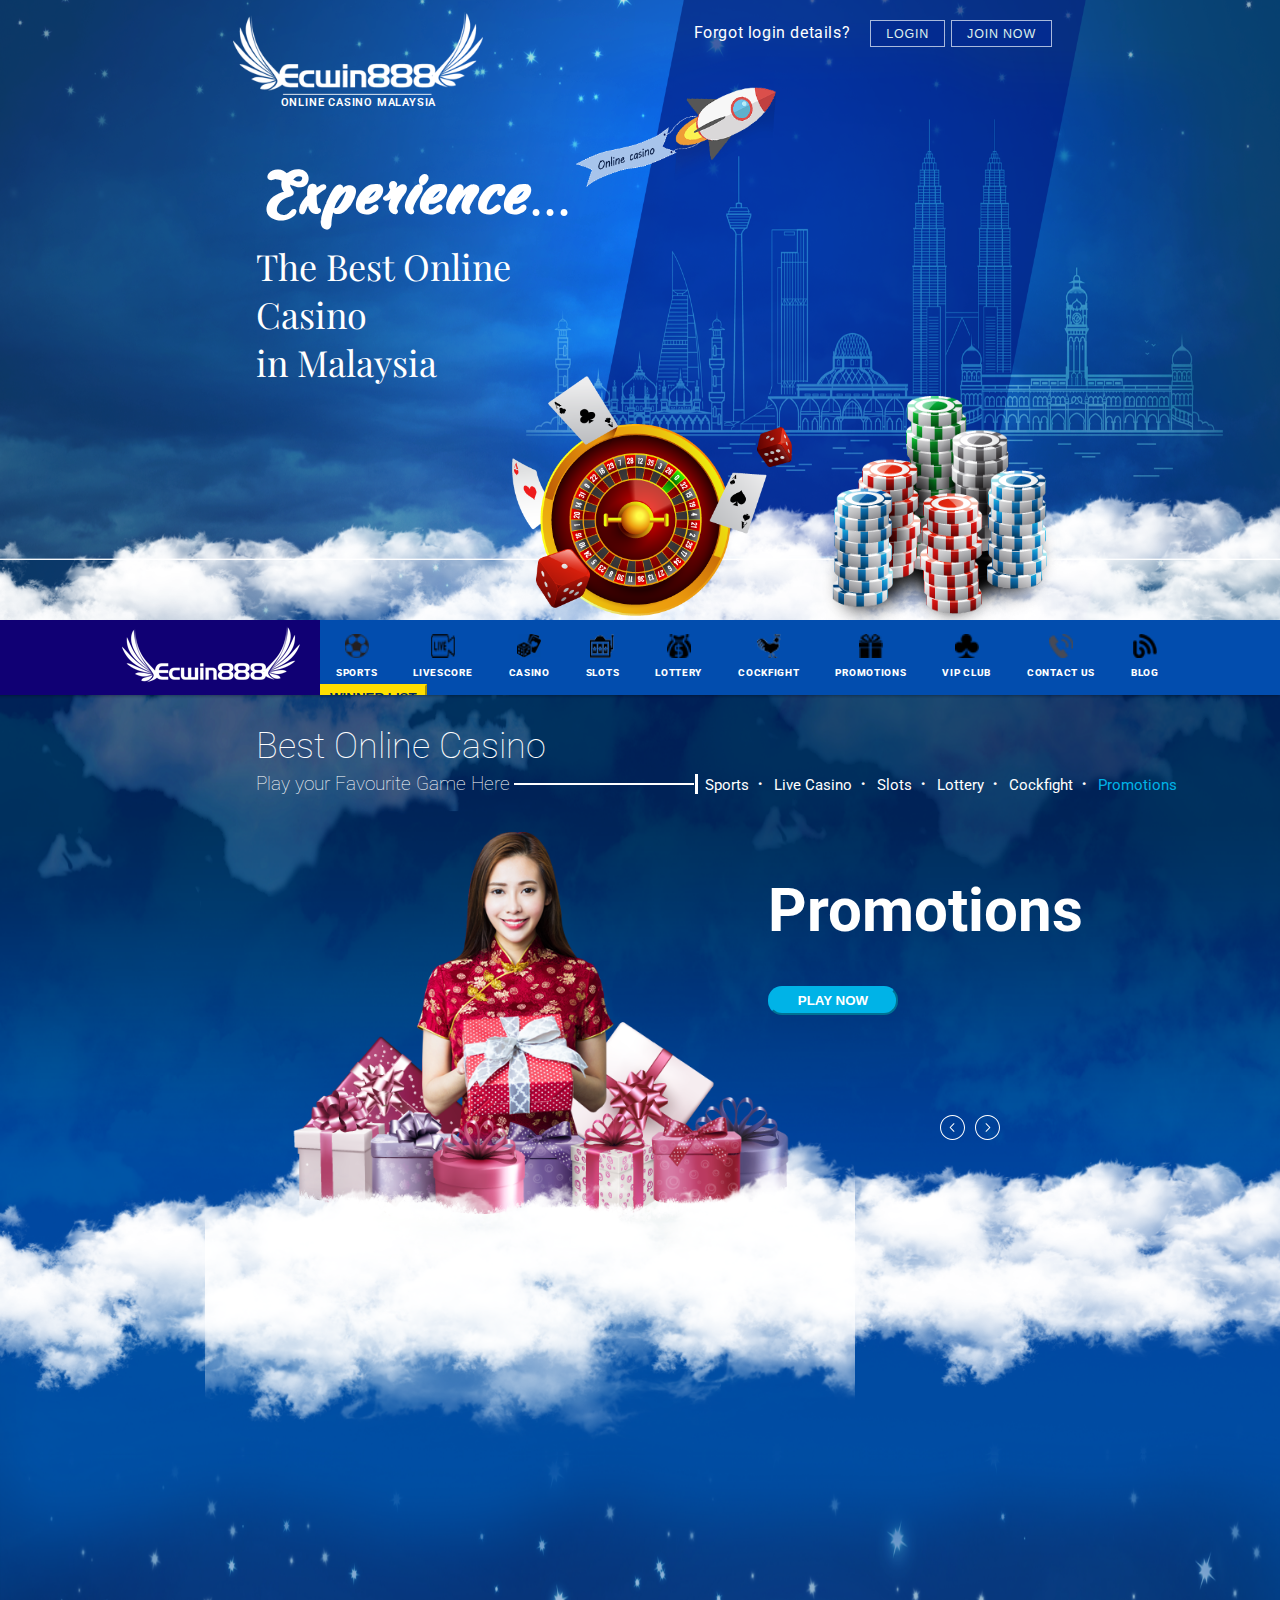
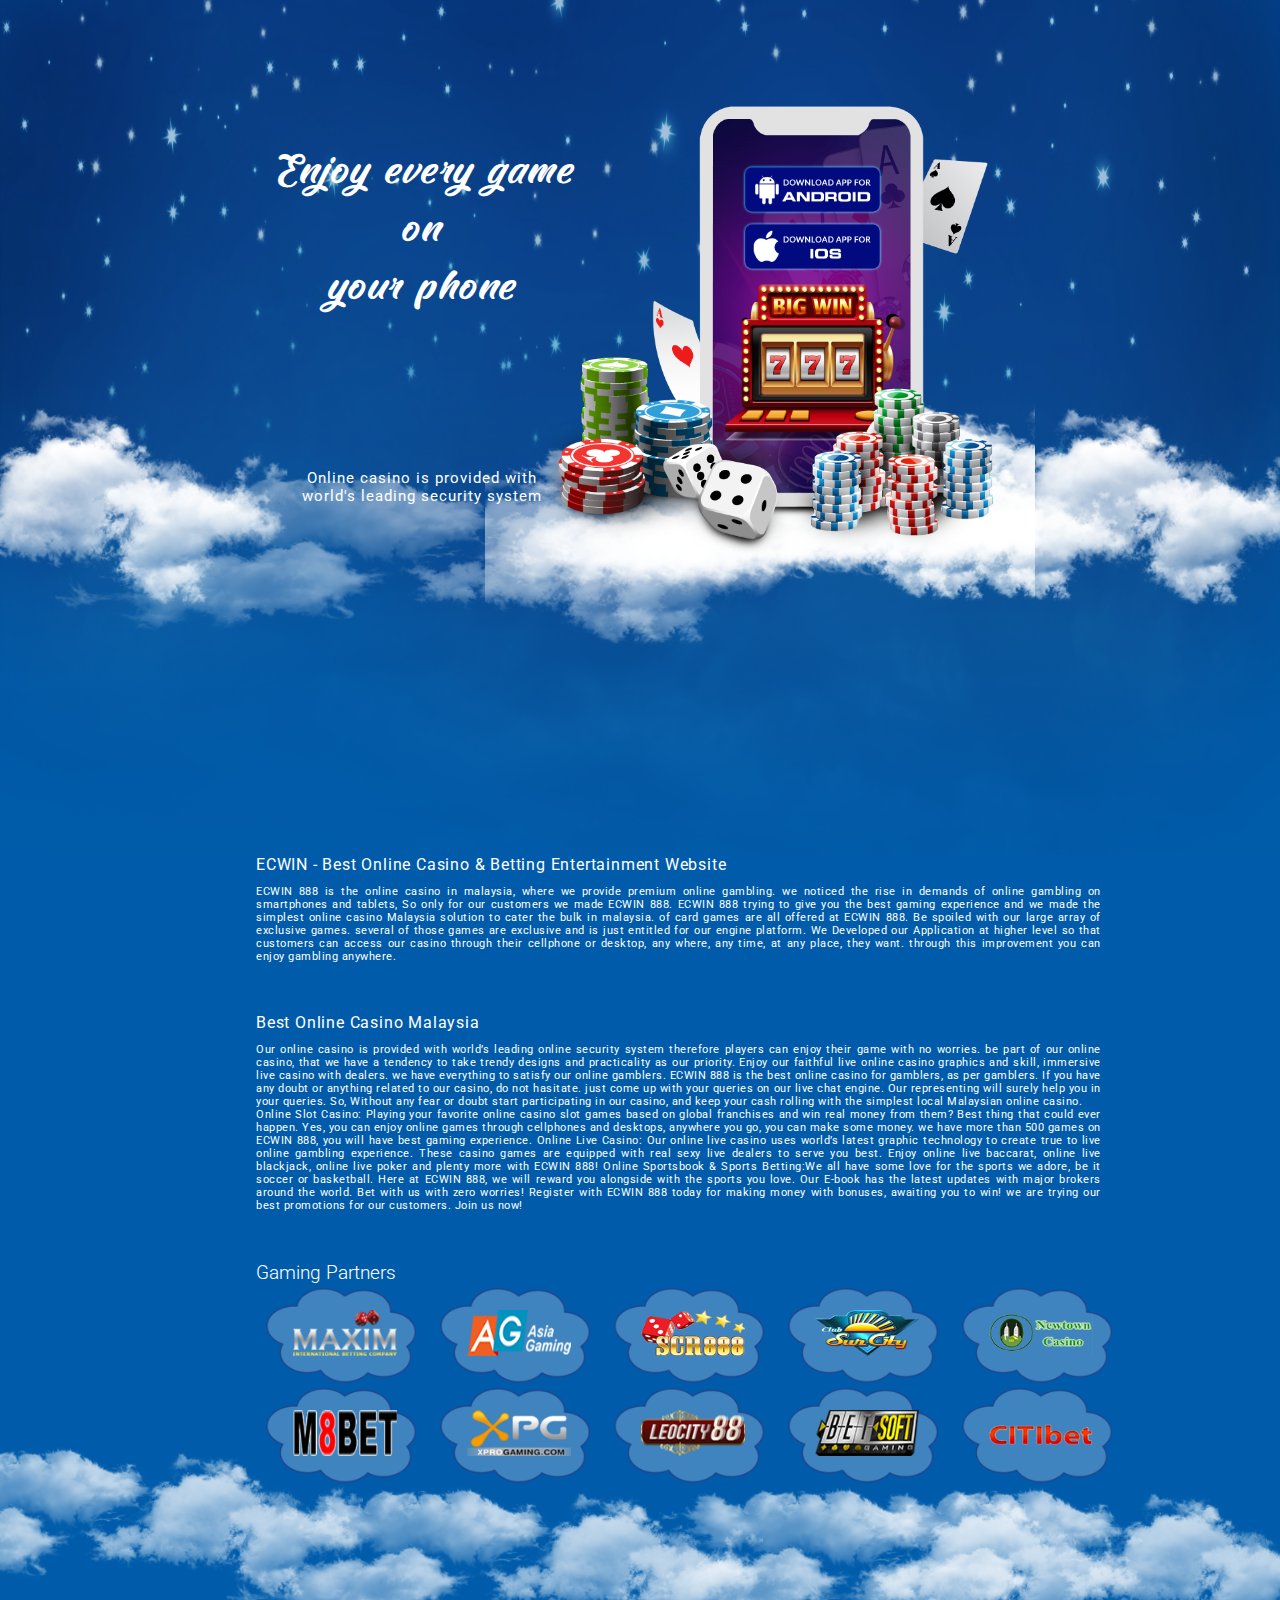
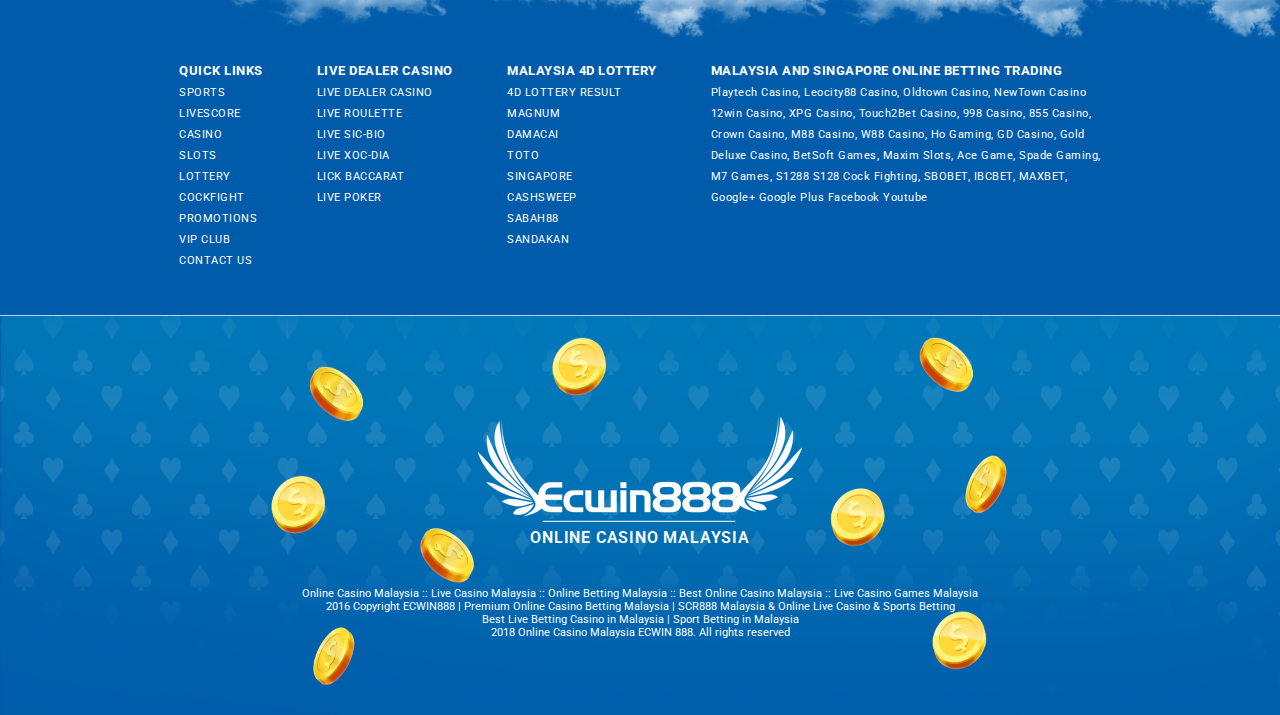
<file: index.html>
<!-- <link rel="stylesheet" href="https://maxcdn.bootstrapcdn.com/bootstrap/4.1.0/css/bootstrap.min.css">
		<script src="https://ajax.googleapis.com/ajax/libs/jquery/3.3.1/jquery.min.js"></script>
		 Latest compiled JavaScript
		<script src="https://maxcdn.bootstrapcdn.com/bootstrap/4.1.0/js/bootstrap.min.js"></script> -->

<!DOCTYPE html>
<html>
	<head>
		<title>Ecwinn888</title>
		<meta charset="utf-8">
		<meta http-equiv="X-UA-Compatible" content="IE=edge">
		<meta name="viewport" content="width=device-width, initial-scale=1.0">
		<link href="https://fonts.googleapis.com/css?family=Roboto:300" rel="stylesheet">
		<link href="https://fonts.googleapis.com/css?family=Playfair+Display" rel="stylesheet">
		<link href="https://fonts.googleapis.com/css?family=Lato:300" rel="stylesheet">
		<script src="https://ajax.googleapis.com/ajax/libs/jquery/3.2.1/jquery.min.js"></script>
		<link rel="stylesheet" media="screen and (min-device-width: 310px) and (max-device-width: 799px)" href="trial.css">
		<link rel="stylesheet" media="screen and (min-device-width: 800px)" href="css/styles.css">
		<link rel="stylesheet" href="css/responsive.css">
	</head>
	<body>
		<div id="section1">
			<header>
				<div id="floats-right">
					<span><a href="#" target="_blank">Forgot login details?</a></span>
					<div id="login">
						<a href="#"><button>LOGIN</button></a>
						<a href="#"><button>JOIN NOW</button></a>
					</div>
				</div>
				<div id="logo">
					<a href="#"><img src="images/Logo.png" alt="Ecwin Logo"></a>
					<p>ONLINE CASINO MALAYSIA</p>
				</div>
				<div id="rocket">
					<img src="images/rocket.png" alt="rocket">
				</div>
			</header>
			<div id="block_1">
				<h1>Experience...</h1>
				<h2 id="font-1">The Best Online Casino<br>in Malaysia</h2>
			</div>
			<div id="clouds-1">
				<img src="images/sky.png" alt="clouds">
			</div>
			<div id="roulette">
				<img src="images/img1.png" alt="Roulette" id="spin">
				<span><img src="images/img2.png" id="poker_coins"></span>
			</div>
		</div>
		<nav>
			<div id="nav_logo">
				<div><img src="images/small_logo.png" alt="logo"></div>
			</div>
			<div id="nav_menu">
				<div><a href="#"><img src="images/football.png"><p>SPORTS</p></a></div>
				<div><a href="#"><img src="images/live.png"><p>LIVESCORE</p></a></div>
				<div><a href="#"><img src="images/casino.png"><p>CASINO</p></a></div>
				<div><a href="#"><img src="images/slots.png"><p>SLOTS</p></a></div>
				<div><a href="#"><img src="images/lottery.png"><p>LOTTERY</p></a></div>
				<div><a href="#"><img src="images/cockfight.png"><p>COCKFIGHT</p></a></div>
				<div><a href="#"><img src="images/promotions.png"><p>PROMOTIONS</p></a></div>
				<div><a href="#"><img src="images/vip.png"><p>VIP CLUB</p></a></div>
				<div><a href="#"><img src="images/contact.png"><p>CONTACT US</p></a></div>
				<div><a href="#"><img src="images/blogs.png"><p>BLOG</p></a></div>
				<a href="#"></a><button>WINNER LIST</button></a>
			</div>
		</nav>
		<section id="section2">
			<div id="section2_div">
				<h2>Best Online Casino</h2>
				<div id="inlines">
					<h3>Play your Favourite Game Here</h3>
				</div>
				<div id="line"></div>
				<div id="vertical_line"></div>
				<div id="menu">
					<div id="sports-menu"><a href="#menu">Sports</a><span class="spot">.</span></div>
					<div>Live Casino<span class="spot">.</span></div>
					<div>Slots<span class="spot">.</span></div>
					<div>Lottery<span class="spot">.</span></div>
					<div>Cockfight<span class="spot">.</span></div>
					<div class="active" id="promotions-menu">Promotions</div>
				</div>
			</div>

			<div id="promotions">
				<img src="images/img3.png" id="women">
				<img src="images/sky.png" id="cloud-2">
				<div id="play">
				<h2 class="change-heading">Promotions</h2>
				<div id="play_button"><button id="play_now">PLAY NOW</button></div>
				</div>
				<img src="images/next.svg" class="next" style="width: 25px; position: absolute; right: 280px; top: 420px">
				<img src="images/previous.svg" class="previous" style="width: 25px; position: absolute; right: 315px; top: 420px">
			</div>
		</section>

		<section id="section3">
			<div id="enjoy">
				<h2>Enjoy every game on<br>your phone</h2>
				<p>Online casino is provided with<br>world's leading security system</p>
			</div>
			<div id="mobile">
				<img src="images/cloud3.png" alt="clouds" id="cloud-3">
				<img src="images/mobile.png" alt="Mobile" id="combo">
			</div>
		</section>
		<section id="section4">
			<div id="ecwin">
				<div>
	               <p class="ecwin-p">ECWIN - Best Online Casino & Betting Entertainment Website</p>
	               <p class="ecwin-p2">ECWIN 888 is the online casino in malaysia, where we provide premium online gambling. we noticed the rise in demands of online gambling on smartphones and tablets, So only for our customers we made ECWIN 888. ECWIN 888 trying to give you the best gaming experience and we made the simplest online casino Malaysia solution to cater the bulk in malaysia. of card games are all offered at ECWIN 888. Be spoiled with our large array of exclusive games. several of those games are exclusive and is just entitled for our engine platform. We Developed our Application at higher level so that customers can access our casino through their cellphone or desktop, any where, any time, at any place, they want. through this improvement you can enjoy gambling anywhere.</p>
	            </div>
	            <div>
	               <p class="ecwin-p">Best Online Casino Malaysia</p>
	               <p class="ecwin-p2">Our online casino is provided with world’s leading online security system therefore players can enjoy their game with no worries. be part of our online casino, that we have a tendency to take trendy designs and practicality as our priority. Enjoy our faithful live online casino graphics and skill, immersive live casino with dealers. we have everything to satisfy our online gamblers. ECWIN 888 is the best online casino for gamblers, as per gamblers. If you have any doubt or anything related to our casino, do not hasitate. just come up with your queries on our live chat engine. Our representing will surely help you in your queries. So, Without any fear or doubt start participating in our casino, and keep your cash rolling with the simplest local Malaysian online casino.<br>
	                  Online Slot Casino: Playing your favorite online casino slot games based on global franchises and win real money from them? Best thing that could ever happen. Yes, you can enjoy online games through
	                  cellphones and desktops, anywhere you go, you can make some money. we have more than 500 games on ECWIN 888, you will have best gaming experience. Online Live Casino: Our online live casino uses world’s latest graphic technology to create true to live online gambling experience. These casino games are equipped with real sexy live dealers to serve you best. Enjoy online live baccarat, online live
	                  blackjack, online live poker and plenty more with ECWIN 888! Online Sportsbook & Sports Betting:We all have some love for the sports we adore, be it soccer or basketball. Here at ECWIN 888, we will reward you alongside with the sports you love. Our E-book has the latest updates with major brokers around the world. Bet with us with zero worries! Register with ECWIN 888 today for making money with bonuses, awaiting you to win! we are trying our best promotions for our customers. Join us now!</p>
	            </div>
        	</div>
        	<img src="images/sky.png" id="hide">
        	<div id="partners">
        	<h3>Gaming Partners</h3>
        	<div><a href=""><img src="images/maxim.png"></a></div>
			<div><a href=""><img src="images/asiagaming.png"></a></div>
			<div><a href=""><img src="images/scr888.png"></a></div>
			<div><a href=""><img src="images/suncity.png"></a></div>
			<div><a href=""><img src="images/newtown.png"></a></div>
			<div><a href=""><img src="images/m8bet.png"></a></div>
			<div><a href=""><img src="images/xpg.png"></a></div>
			<div><a href=""><img src="images/leocity88.png"></a></div>
			<div><a href=""><img src="images/betsoft.png"></a></div>
			<div><a href=""><img src="images/citibet.png"></a></div>
        	</div>
        	<img src="images/cloud4.png" alt="clouds" id="clouds-4">
        </section>
        <section id="section5">
        	<div id="links">
        	<div>
            	<p><span class="headings">QUICK LINKS</span></a></p>
            	<p><a href="">SPORTS</a></p>
            	<p><a href="">LIVESCORE</a></p>
            	<p><a href="">CASINO</a></p>
            	<p><a href="">SLOTS</a></p>
            	<p><a href="">LOTTERY</a></p>
            	<p><a href="">COCKFIGHT</a></p>
            	<p><a href="">PROMOTIONS</a></p>
            	<p><a href="">VIP CLUB</a></p>
           		<p><a href="">CONTACT US</a></p>
            </div>
            <div>
               <p><span class="headings">LIVE DEALER CASINO</span></p>
               <p><a href="">LIVE DEALER CASINO</a></p>
               <p><a href="">LIVE ROULETTE</a></p>
               <p><a href="">LIVE SIC-BIO</a></p>
               <p><a href="">LIVE XOC-DIA</a></p>
               <p><a href="">LICK BACCARAT</a></p>
               <p><a href="">LIVE POKER</a></p>
            </div>
       		<div>
               <p><span class="headings">MALAYSIA 4D LOTTERY</span></p>
               <p><a href="">4D LOTTERY RESULT</a></p>
               <p><a href="">MAGNUM</a></p>
               <p><a href="">DAMACAI</a></p>
               <p><a href="">TOTO</a></p>
               <p><a href="">SINGAPORE</a></p>
               <p><a href="">CASHSWEEP</a></p>
               <p><a href="">SABAH88</a></p>
               <p><a href="">SANDAKAN</a></p>
        	</div>
        	<div>
               <p><span class="headings">MALAYSIA AND SINGAPORE ONLINE BETTING TRADING</span></p>
               <p>Playtech Casino, Leocity88 Casino, Oldtown Casino, NewTown Casino</p>
               <p>12win Casino, XPG Casino, Touch2Bet Casino, 998 Casino, 855 Casino,</p>
               <p>Crown Casino, M88 Casino, W88 Casino, Ho Gaming, GD Casino, Gold</p>
               <p>Deluxe Casino, BetSoft Games, Maxim Slots, Ace Game, Spade Gaming,</p>
               <p>M7 Games, S1288 S128 Cock Fighting, SBOBET, IBCBET, MAXBET,</p>
               <p>Google+ Google Plus Facebook Youtube</p>
        	</div>
      	</div>
        </section>
        <section id="section6">
        	<div id="big_logo">
      			<a href="#"><img src="images/Logo.png"></a>
      			<p id="malaysia">ONLINE CASINO MALAYSIA</p>
      			<div id="copyright">
	      			<p class="small-p">Online Casino Malaysia :: Live Casino Malaysia :: Online Betting Malaysia :: Best Online Casino Malaysia :: Live Casino Games Malaysia</p>
	      			<p class="small-p"> 2016 Copyright ECWIN888 | Premium Online Casino Betting Malaysia | SCR888 Malaysia & Online Live Casino & Sports Betting</p>
	      			<p class="small-p">Best Live  Betting Casino in Malaysia | Sport Betting in Malaysia</p>
	      			<p class="small-p">2018 Online Casino Malaysia ECWIN 888. All rights reserved</p>
      			</div>
    		</div>
        </section>
        <script src="js/script.js"></script>
	</body>
</html>
</file>
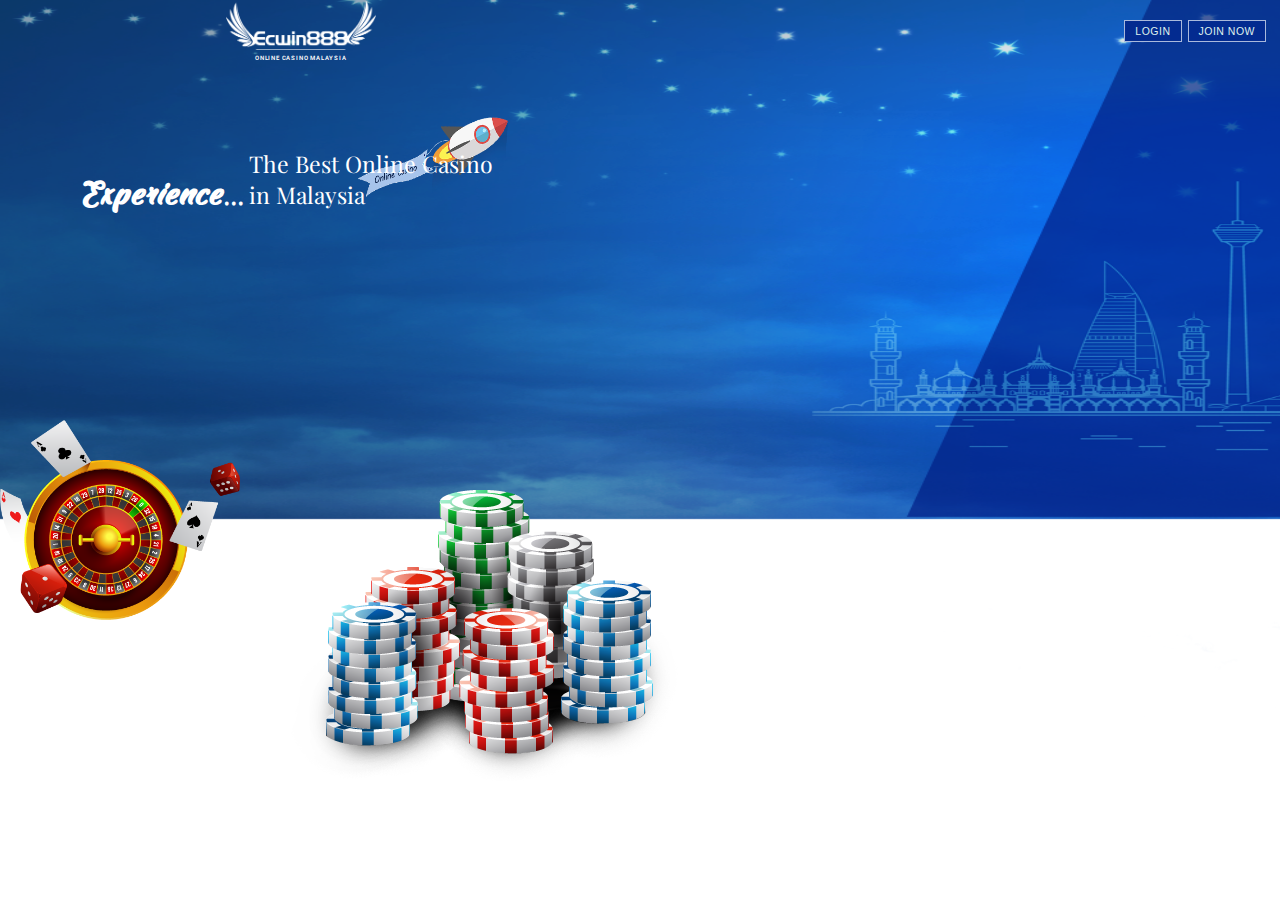
<file: trial.html>
<!DOCTYPE html>
<html>
<head>
	<title>Ecwinn888</title>
	<meta charset="utf-8">
	<meta http-equiv="X-UA-Compatible" content="IE=edge">
	<meta name="viewport" content="width=device-width, initial-scale=1.0">
	<link href="https://fonts.googleapis.com/css?family=Roboto:300" rel="stylesheet">
	<link href="https://fonts.googleapis.com/css?family=Playfair+Display" rel="stylesheet">
	<link href="https://fonts.googleapis.com/css?family=Lato:300" rel="stylesheet">
	<link rel="stylesheet" href="trial.css">
	<link rel="stylesheet" href="css/responsive.css">
</head>
<body>
		<div id="section1">
			<header>
				<div id="floats-right">
					<span><a href="#" target="_blank">Forgot login details?</a></span>
					<div id="login">
						<a href="#"><button>LOGIN</button></a>
						<a href="#"><button>JOIN NOW</button></a>
					</div>
				</div>

				<div id="logo">
					<a href="#"><img src="images/Logo.png" alt="Ecwin Logo"></a>
					<p>ONLINE CASINO MALAYSIA</p>
				</div>
				<div id="rocket">
					<img src="images/rocket.png" alt="rocket">
				</div>
			</header>

 			<div id="block_1">
				<h1>Experience...</h1>
				<h2 id="font-1">The Best Online Casino<br>in Malaysia</h2>
			</div>

			<div id="clouds-1">
				<img src="images/sky.png" alt="clouds">
			</div>
			<div id="roulette">
				<img src="images/img1.png" alt="Roulette" id="spin">
				<span><img src="images/img2.png" id="poker"></span>
			</div>

		</div>
</body>
</html>
</file>
<file: trial.css>
@font-face {
 	font-family: Reality-Sunday-light;
 	src: url('fonts/Reality-Sunday-light.ttf');
 }

html{
	margin: 0;
	padding: 0;
	/*height: 3062px;*/
	font-family: 'Roboto', sans-serif;
}

body{
	margin: 0;
}

header{
	width: 100%;
	color: #deefec;
}

a{
	text-decoration: none;
}

#section1{
	display: block;
	background-image: url("images/banner-bg-1.png");
	background-repeat: no-repeat;
	background-size: 200% 100%;
	background-position: -240px 0px;
	height: 520px;
}

#floats-right{
	position: relative;
	float: right;
	/*right: -4%;*/
	top: 20px;
}

span a{
	display: none;
	letter-spacing: 0.6px;
	cursor: pointer;
	text-decoration: none;
}

a:link {
    color: #fff;
}

a:visited {
    color: #fff;
}

a:active {
    color: #fff;
}

#login {
	display: inline;
	margin-right: 12px;   /*226px*/
/*	margin-left: 16px;*/
}

#login button{
	border: 0.1px solid #a9b9dc;
	background: #032B90;
	font-size: 10.5px;
	padding: 4px 10px 4px 10px;
	letter-spacing: 0.5px;
	color: #deefec;
	cursor: pointer;
	margin-right: 2px;
}

#logo {
	position: absolute;
	width: 47%;
	text-align: center;
}

#logo img{
	width: 150px;
}

#logo p{
	margin: 0;
	font-size: 0.1em;
	font-weight: 600;
	letter-spacing: 0.8px;
	color: #fff;
	position: relative;
	top: -10px;
	text-decoration: none;
}

#rocket {
	position: absolute;
	left: 28%;
	top: 13%;
}

#rocket img{
	width: 150px;
	height: 80px;
}

#block_1 {
	position: absolute;
	display: inline-block;
	left: 6%;
	top: 128px;
	width: 80%;
	margin-top: 20px;
}

h1{
	display: inline-block;
	font-size: 38px;
	font-family: 'Reality-Sunday-light' , 'Roboto', sans-serif;
	color: #fff;
	letter-spacing: 2px;
	margin-bottom: 0;
}

h2#font-1{
	display: inline-block;
	font-size: 23px;
	color: #fff;
	margin: 0;
	font-family: 'Playfair Display', serif;
	font-weight: lighter;
}

#clouds-1{
	position: absolute;
	width: 100%;
	top: 67%;
}

#clouds-1 img{
	width: 100%;
	height: 230px;
}

#roulette{
	position: absolute;
	top: 62%;
	/*left: 40%;*/
}

#spin{
	position: absolute;
	top: -30px;
	width: 210px;
	height: 170px;
}

#roulette span{
	position: absolute;
	top: 40px;
	left: 170px;
}

#poker_coins{
	position: absolute;
	/*right: -20px;*/
	width: 150px;
	height: 150px;
}

nav {
	width: 100%;
	background-color: black;
	position: sticky;
	top: 0;
	z-index: 99;
	overflow: hidden;
	-webkit-transform: translateZ(0);
}

#nav_logo{
	width: 40%;
	display: inline-block;
	text-align: right;
	background-color: #100074;
}

#nav_logo img {
	width: 100px;
	height: 44px;
	position: relative;
	top: 6px;
	right: 12px;
}

#nav_menu{
	width: 60%;
	display: inline-block;
	text-align: left;
	vertical-align: middle;
	position: absolute;
	background-color: #024dae;
	height: 100%;

}

#nav_menu div{
	display: none;
	color: #fff;
	font-weight: 800;
	letter-spacing: 0.7px;
	height: contain;
	text-align: center;
	margin: 8px 4px 4px 4px;
	padding: 6px 12px 18px 12px;
	position: relative;
}

#nav_menu div>a{
	text-decoration: none;
}

#nav_menu img{
	margin-bottom: 5px;
	width: 24px;
	height: 24px;
}

#nav_menu p{
	margin: 0;
	font-size: 10px;
}

#nav_menu button{
	position: relative;
	top: 10px;
	left: 30px;
	text-align: center;
	border-color: #ffdf00;
	padding: 4px 8px 4px 8px;
	background-color: #ffdf00;
	color: #00295f;
	font-weight: 600;
	cursor: pointer;
}

#section2{
	display: block;
	position: relative;
	background-image: url("images/blue-bg.png");
	background-size: 100% 100%;
	height: 76%;
}

#section2_div{
	position: relative;
}

#section2 h2 {
	font-family: 'Roboto', sans-serif;
	color: #fff;
	font-size: 36px;
	font-weight: lighter;
	margin-bottom: 0;
	margin-top: 0;
	text-align: center;
}

#section2 h3 {
	margin-top: 0;
	/*margin-bottom: 4px;*/
	color: #fff;
	font-family: 'Roboto', sans-serif;
	font-weight: lighter;
	text-align: center;
}

#menu {
	display: inline-block;
	text-align: center;
	width: 100%;
}

#menu div{
	display: inline-block;
	color: white;
	font-size: 11px;
	/*text-align: center;*/
}

.spot{
	padding: 0 0px 0 3px;
	font-size: 25px;
	position: relative;
	bottom: 2px;
	display: inline;
	width: 2px;
	color: #fff;
}

#promotions{
	position: relative;
	text-align: center;
}

#women{
	width: 320px;
	position: relative;
	/*left: 16%;*/
	top: 130px;
	z-index: 2;
	text-align: center;
}

#sports{
	width: 320px;
	position: relative;
	/*left: 16%;*/
	top: 130px;
	z-index: 2;
	text-align: center;
}

#cloud-2{
	width: 100%;
}

#play{
	position: absolute;
	/*left: 60%;*/
	top: 20px;
	left: 0;
	right: 0;
}

#play h2{
	font-size: 40px;
	font-weight: bolder;
	margin: 0;
	text-align: center;
	position: relative;
}


button#play_now{
	display: block;
	vertical-align: middle;
	width: 130px;
	position: relative;
	top: 20px;
	left: 90px;
	padding: 7px 12px 7px 12px;
	box-shadow: 0;
	border-color: #00B3E7;
	border-radius: 16px;
	cursor: pointer;
	background: #00B3E7;
	color: #fff;
	font-weight: 600;
}

#section3{
	display: block;
	position: relative;
	background-image: url("images/bg-1.png");
	background-size: 100% 100%;
	height: 540px;
}

div#enjoy{
	position: relative;
	color: #fff;
	top: 40px;
	letter-spacing: 1.5px;
	width: 100%;
	text-align: center;
	z-index: 5;
	margin: 0;
	/*overflow: hidden;*/
}

#enjoy h2 {
	font-family: 'Reality-Sunday-light' , 'Roboto', sans-serif;
	font-weight: lighter;
	margin: 0 0 10px 0;
	font-size: 40px;
}

#enjoy p{
	font-size: 15px;
	letter-spacing: 1px;
}

#cloud-3{
	position: absolute;
	bottom: 0px;
	height: 140px;
	text-align: right;
	width: 100%;
}

#combo{
	position: absolute;
	width: 340px;
	right: 0px;
	bottom: 0;
}

#section4{
	display: block;
	position: relative;
	background-color: #005CAA;
	background-size: 100% 100%;
	height: 80%;
}

#ecwin{
	width: 66%;
	position: relative;
	margin-right: 20%;
	margin-left: 20%;
	color: #fff;
	text-align: justify;
	overflow-y: scroll;
	height: 300px;
}

.ecwin-p{
	margin: 0;
	font-weight: 400;
	/*letter-spacing: px;*/
}

.ecwin-p2{
	font-size: 10px;
	letter-spacing: 0.5px;
}


#hide{
	width: 100%;
	height: 270px;
}

#partners{
	position: relative;
	margin-left: 10%;
	margin-right: 10%;
	display: block;
	width: 85%;
}

#partners h3 {
	display: inline-block;
	color: #fff;
	margin: 0 10px 0 0;
	font-weight: 300;
	width: 80%;
}

#partners div {
	display: inline-block;
	width: 100px;
	height: 76px;
	margin: 2px 10px;
	background-image: url("images/cloud.png");
	background-color: #005caa;
	background-repeat: no-repeat;
	background-size: 100% 100%;
}

#partners img {
	position: relative;
	width: 70px;
	height: 28px;
	left: 16px;
	top: 22px;
}

#clouds-4{
	position: relative;
	width: 100%;
	height: 190px;
	bottom: 10px;
}

#section5{
	display: block;
	position: relative;
	background-color: #005CAA;
	background-size: 100% 100%;
	height: 330px;
}

#links{
	text-align: center;
	font-size: 8px;
	position: absolute;
	/*left: 22%;*/
	color: #fff;
	width: 100%;
	/*margin: 0 0 100px 0;*/
}

.headings{
	font-size: 10px;
	font-weight: bolder;
}

#links div{
	display: inline-block;
	vertical-align: top;
	margin-right: 2%;
}

#links div:last-child{
	margin-right: 0;
}

#links a{
	text-decoration: none;
}

#links p{
	text-align: left;
	margin: 6px 0;
	letter-spacing: 0.5px;
}

#section6{
	display: block;
	position: relative;
	background-image: url("images/footer-bg.png");
	background-size: 500% 100%;
	height: 350px;
}

#big_logo{
	text-align: center;
	position: relative;
	top: 25%;
}

#big_logo img{
	width: 240px;
}

#malaysia{
	text-align: center;
	margin: 0 0 20px 0;
	font-size: 12px;
	font-weight: 600;
	letter-spacing: 0.8px;
	color: #fff;
	position: relative;
	top: -16px;
	text-decoration: none;
}

.small-p{
	text-align: center;
	position: relative;
	font-size: 11px;
	margin: 0;
	color: white;
}

@media screen and (min-width: 325px){
	button#play_now{
		left: 29%;
		right: 29%;
	}
}

@media screen and (min-width: 361px){
	button#play_now{
		left: 32%;
		right: 34%;
	}

	#roulette{
		top: 54%;
		margin-right: 20px;
	}

	#clouds-1{
		top: 60%;
	}

	#roulette span{
	left: 210px;
	}
}


@media screen and (min-width: 410px){
	button#play_now{
		left: 35%;
		right: 35%;
	}

	#roulette{
		top: 50%;
		margin-right: 20px;
	}

	#clouds-1{
		top: 58%;
	}

	#roulette span{
	left: 270px;
	}
	#spin{
		width: 240px;
		height: 200px;
	}
}

@media screen and (min-width: 470px){
	button#play_now{
		left: 39%;
		right: 39%;
	}
}

@media screen and (min-width: 594px){
	button#play_now{
		left: 39%;
		right: 39%;
	}
}
</file>
<file: css/styles.css>
@font-face {
 	font-family: Reality-Sunday-light;
 	src: url('../fonts/Reality-Sunday-light.ttf');
 }

html{
	margin: 0;
	padding: 0;
	height: 3062px;
	font-family: 'Roboto', sans-serif;
}

body{
	margin: 0;
	height: 1000px;
}

header{
	color: #deefec;
}

a{
	text-decoration: none;
}

#section1{
	display: block;
	position: relative;
	background-image: url("../images/banner-bg-1.png");
	background-size: 100% 100%;
	background-position: 0px -60px;
	height: 620px;
}

#floats-right{
	display: inline;
	position: relative;
	float: right;
	/*left: 10%;*/
	top: 20px;
}

span a{
	letter-spacing: 0.6px;
	cursor: pointer;
	text-decoration: none;
}

a:link {
    color: #fff;
}

a:visited {
    color: #fff;
}

a:active {
    color: #fff;
}

#login {
	display: inline;
	margin-right: 226px;   /*226px*/
	margin-left: 16px;
}

#login button{
	border: 0.1px solid #a9b9dc;
	background: #032B90;
	font-size: 12.5px;
	padding: 5.8px 15px 5.5px 15px;
	letter-spacing: 0.8px;
	color: #deefec;
	cursor: pointer;
	margin-right: 2px;
}

#logo {
	position: absolute;
	top: 2%;
	left: 18%;
	width: 20%;
	height: 20%;
	text-align: center;
}

#logo img{
	width: 250px;
}

#logo p{
	margin: 0;
	font-size: 11px;
	font-weight: 600;
	letter-spacing: 0.8px;
	color: #fff;
	position: relative;
	top: -20px;
	text-decoration: none;
}

#rocket {
	position: absolute;
	left: 45%;
	top: 14%;
}

#rocket img{
	width: 200px;
	height: 100px;
}

#block_1 {
	position: relative;
	display: inline-block;
	left: 20%;
	top: 100px;
	width: 27%;
	margin-top: 10px;
}

h1{
	display: inline-block;
	font-size: 70px;
	font-family: 'Reality-Sunday-light' , 'Roboto', sans-serif;
	color: #fff;
	letter-spacing: 4px;
	margin-bottom: 0;
}

h2#font-1{
	display: inline-block;
	font-size: 36px;
	color: #fff;
	margin: 0;
	font-family: 'Playfair Display', serif;
	font-weight: lighter;
}

#clouds-1{
	position: absolute;
	width: 100%;
	top: 76%;
}

#clouds-1 img{
	width: 100%;
}

#roulette{
	position: absolute;
	bottom: 0;
	left: 40%;
}

#roulette img{
	width: 280px;
	height: 240px;
}

#roulette span{
	position: relative;
	top: 20px;
}

nav {
	width: 100%;
	background-color: black;
	position: sticky;
	top: 0;
	z-index: 99;
	overflow: hidden;
	-webkit-transform: translateZ(0);
}

#nav_logo{
	width: 25%;
	display: inline-block;
	text-align: right;
	background-color: #100074;
}

#nav_logo img {
	position: relative;
	top: 6px;
	right: 20px;
}

#nav_menu{
	width: 75%;
	display: inline-block;
	text-align: left;
	vertical-align: middle;
	position: absolute;
	background-color: #024dae;
}

#nav_menu div{
	display: inline-block;
	color: #fff;
	font-weight: 800;
	letter-spacing: 0.7px;
	height: contain;
	text-align: center;
	margin: 8px 4px 4px 4px;
	padding: 6px 12px 18px 12px;
	position: relative;
}

#nav_menu div>a{
	text-decoration: none;
}

#nav_menu img{
	margin-bottom: 5px;
	width: 24px;
	height: 24px;
}

#nav_menu p{
	margin: 0;
	font-size: 10px;
}

#nav_menu button{
	position: relative;
	text-align: center;
	border-color: #ffdf00;
	padding: 4px 8px 4px 8px;
	background-color: #ffdf00;
	color: #00295f;
	font-weight: 600;
	cursor: pointer;
	bottom: 16px;
}


#section2{
	display: block;
	position: relative;
	background-image: url("../images/blue-bg.png");
	background-size: 100% 100%;
	height: 76%;
}

#section2_div{
	position: absolute;
	left: 20%;
}

#section2 h2 {
	font-family: 'Roboto', sans-serif;
	color: #fff;
	font-size: 36px;
	font-weight: lighter;
	margin-bottom: 0;
}

#section2 h3 {
	margin-top: 0;
	color: #fff;
	font-family: 'Roboto', sans-serif;
	font-weight: lighter;
}

#inlines {
	display: inline-block;
}

#line {
	display: inline-block;
	position: relative;
	top: -5px;
	width: 180px;
	height: 1.7px;
	background-color: #fff;
	/*margin-left: 20px;*/
	background-color: #fff;
}

#vertical_line{
	display: inline-block;
	position: relative;
	top: 4px;
	right: 3px;
	width: 2.5px;
	height: 20px;
	background-color: #fff;
}

#menu {
	display: inline-block;
}

#menu div{
	display: inline-block;
	color: white;
	font-size: 15px;
}

.spot{
	padding: 0 6px 0 8px;
	font-size: 25px;
	position: relative;
	bottom: 5px;
	display: inline;
	width: 2px;
	color: #fff;
}

#promotions{
	position: relative;
}

#women{
	width: 650px;
	position: absolute;
	left: 16%;
	top: 120px;
	z-index: 2;
}

#sports{
	width: 650px;
	position: absolute;
	left: 16%;
	top: 170px;
	z-index: 2;
}

.active{
	color: #00b3e7 !important;
}

@keyframes flow-left {
  0% {
  	opacity: 0;
    -webkit-transform: translateX(100px);
            transform: translateX(100px);
  }
  100% {
  	opacity: 1;
    -webkit-transform: translateX(0px);
            transform: translateX(0px);
  }
}

#cloud-2{
	width: 100%;
	position: absolute;
	top: 440px;
	z-index: 100;
}

#play{
	position: absolute;
	left: 60%;
	top: 180px;
}

#play h2{
	font-size: 60px;
	font-weight: bolder;
	margin: 0;
}

button#play_now{
	width: 130px;
	position: relative;
	top: 40px;
	padding: 5px 15px 5px 15px;
	box-shadow: 0;
	border-color: #00B3E7;
	border-radius: 14px;
	cursor: pointer;
	background: #00B3E7;
	color: #fff;
	font-weight: 600;
}

#section3{
	display: block;
	position: relative;
	background-image: url("../images/bg-1.png");
	background-size: 100% 100%;
	height: 100%;
}

div#enjoy{
	position: absolute;
	font-size: 32px;
	color: #fff;
	letter-spacing: 2.5px;
	left: 20%;
	top: 290px;
	width: 26%;
	text-align: center;
	z-index: 5;
	margin: 0;
	/*overflow: hidden;*/
}

#enjoy h2 {
	font-family: 'Reality-Sunday-light' , 'Roboto', sans-serif;
	font-weight: lighter;
	margin: 0 0 150px 0;

}

#enjoy p{
	font-size: 15px;
	letter-spacing: 1px;
}

#cloud-3{
	position: absolute;
	bottom: 210px;
	text-align: right;
	width: 100%;
}

#combo{
	position: absolute;
	width: 550px;
	right: 245px;
	top: 219px;
}

#section4{
	display: block;
	position: relative;
	background-color: #005CAA;
	background-size: 100% 100%;
	height: 80%;
}

#ecwin{
	width: 66%;
	position: relative;
	margin-right: 20%;
	margin-left: 20%;
	color: #fff;
	text-align: justify;
}

#ecwin div {
	margin-bottom: 50px;
}

.ecwin-p{
	margin: 0;
	font-weight: 400;
	letter-spacing: 0.8px;
}

.ecwin-p2{
	font-size: 11px;
	letter-spacing: 0.5px;
}

#hide{
	display: none;
}
#partners{
	position: relative;
	margin-left: 20%;
	display: inline-block;
	width: 70%;
}

#partners h3 {
	color: #fff;
	margin-top: 0;
	margin-bottom: 2px;
	font-weight: 300;
}

#partners div {
	display: inline-block;
	width: 150px;
	height: 96px;
	margin: 2px 10px;
	background-image: url("../images/cloud.png");
	background-color: #005caa;
	background-repeat: no-repeat;
	background-size: contain;
}

#partners img {
	position: relative;
	width: 104px;
	height: 46px;
	left: 27px;
	top: 22px;
}

#clouds-4{
	position: relative;
	width: 100%;
	bottom: 40px;
}

#section5{
	display: block;
	position: relative;
	background-color: #005CAA;
	background-size: 100% 100%;
	height: 26%;
}

#links{
	text-align: center;
	font-size: 11px;
	position: absolute;
	/*left: 22%;*/
	color: #fff;
	width: 100%;
	margin: 0 0 100px 0;
}

.headings{
	font-size: 13px;
	font-weight: bolder;
}

#links div{
	display: inline-block;
	vertical-align: top;
	margin-right: 4%;
}

#links div:last-child{
	margin-right: 0;
}

#links a{
	text-decoration: none;
}

#links p{
	text-align: left;
	margin: 8px 0;
	letter-spacing: 0.5px;
}

#section6{
	display: block;
	position: relative;
	background-image: url("../images/footer-bg.png");
	background-size: 100% 100%;
	height: 40%;
}

#big_logo{
	text-align: center;
	position: relative;
	top: 25%;
}

#malaysia{
	text-align: center;
	margin: 0 0 20px 0;
	font-size: 16px;
	font-weight: 600;
	letter-spacing: 0.8px;
	color: #fff;
	position: relative;
	top: -20px;
	text-decoration: none;
}

.small-p{
	text-align: center;
	position: relative;
	font-size: 11px;
	margin: 0;
	color: white;
}


@media screen and (min-width: 800px) and (max-width: 1200px){
	#login{
		margin-right: 30px;
	}

	#logo {
	    top: 1%;
	    left: 11%;
	    width: 30%;
	}

	#roulette {
	    left: 22%;
	    bottom: -3%;
	}

	#roulette span {
	    position: relative;
	    top: 20px;
	    right: -60px;
	}

	#block_1 {
		top: 140px;
	}

	h1{
		font-size: 60px;
	}

	h2#font-1{
		font-size: 20px;
	}


	#nav_menu{
		width: 100%;
	}

	#nav_menu div{
		margin: 2% 0.4% 1.6% 0.4%;
		padding: 0px;
	}

	#nav_menu p{
		font-size: 8px;
	}

	#section2_div{
		left: 10%;
	}

	#line {
	    top: -5px;
	    width: 100px;
	    height: 2.3px;
	    background-color: #fff;
	}

	#menu div {
  	  font-size: 12px;
  	  cursor: pointer;
	}

	#women {
	    width: 520px;
	    left: 10%;
	    top: 179px;
	}

	#cloud-2 {
	    width: 100%;
	    height: 250px;
	}

	#section3{
		height: 80%;
	}

	#combo {
	    top: 60px;
	    right: 0;
	}

	#cloud-3 {
		height: 250px;
	}

	div#enjoy{
		left: 10%;
	    top: 180px;
	    width: 40%;
	}
	#enjoy h2 {
		font-size: 42px;
		margin: 0 0 50px 0;
	}

	#links{
		height: 40%;
	}

	#section4{
		height: 100%;
	}

	#section5{
		height: 40%;
	}
}

@media screen and (min-width: 800px) and (max-width: 840px){
	#menu div {
    font-size: 10px;
	}

	#links div {
		margin-right: 12%;
	}
}
</file>
<file: css/responsive.css>
/*@media screen and (min-width: 1800px) {
	body{
		background-size: cover;
	}
}

@media screen and (min-width: 300px) and (max-width: 400px) {
	html{
		height: 646px;
	}
	body {
		background-image: url("../images/iphone.png");
		background-size: cover;
		height: 646px;
	}
	header {
		top: 4px;
		width: 15px;
	}

	span a{
		font-size: 2px;
	}

	#login{
		margin-right: 0;
		margin-left: 0;
	}
	#login button{
		font-size: 5px;
	}
}*/
</file>
